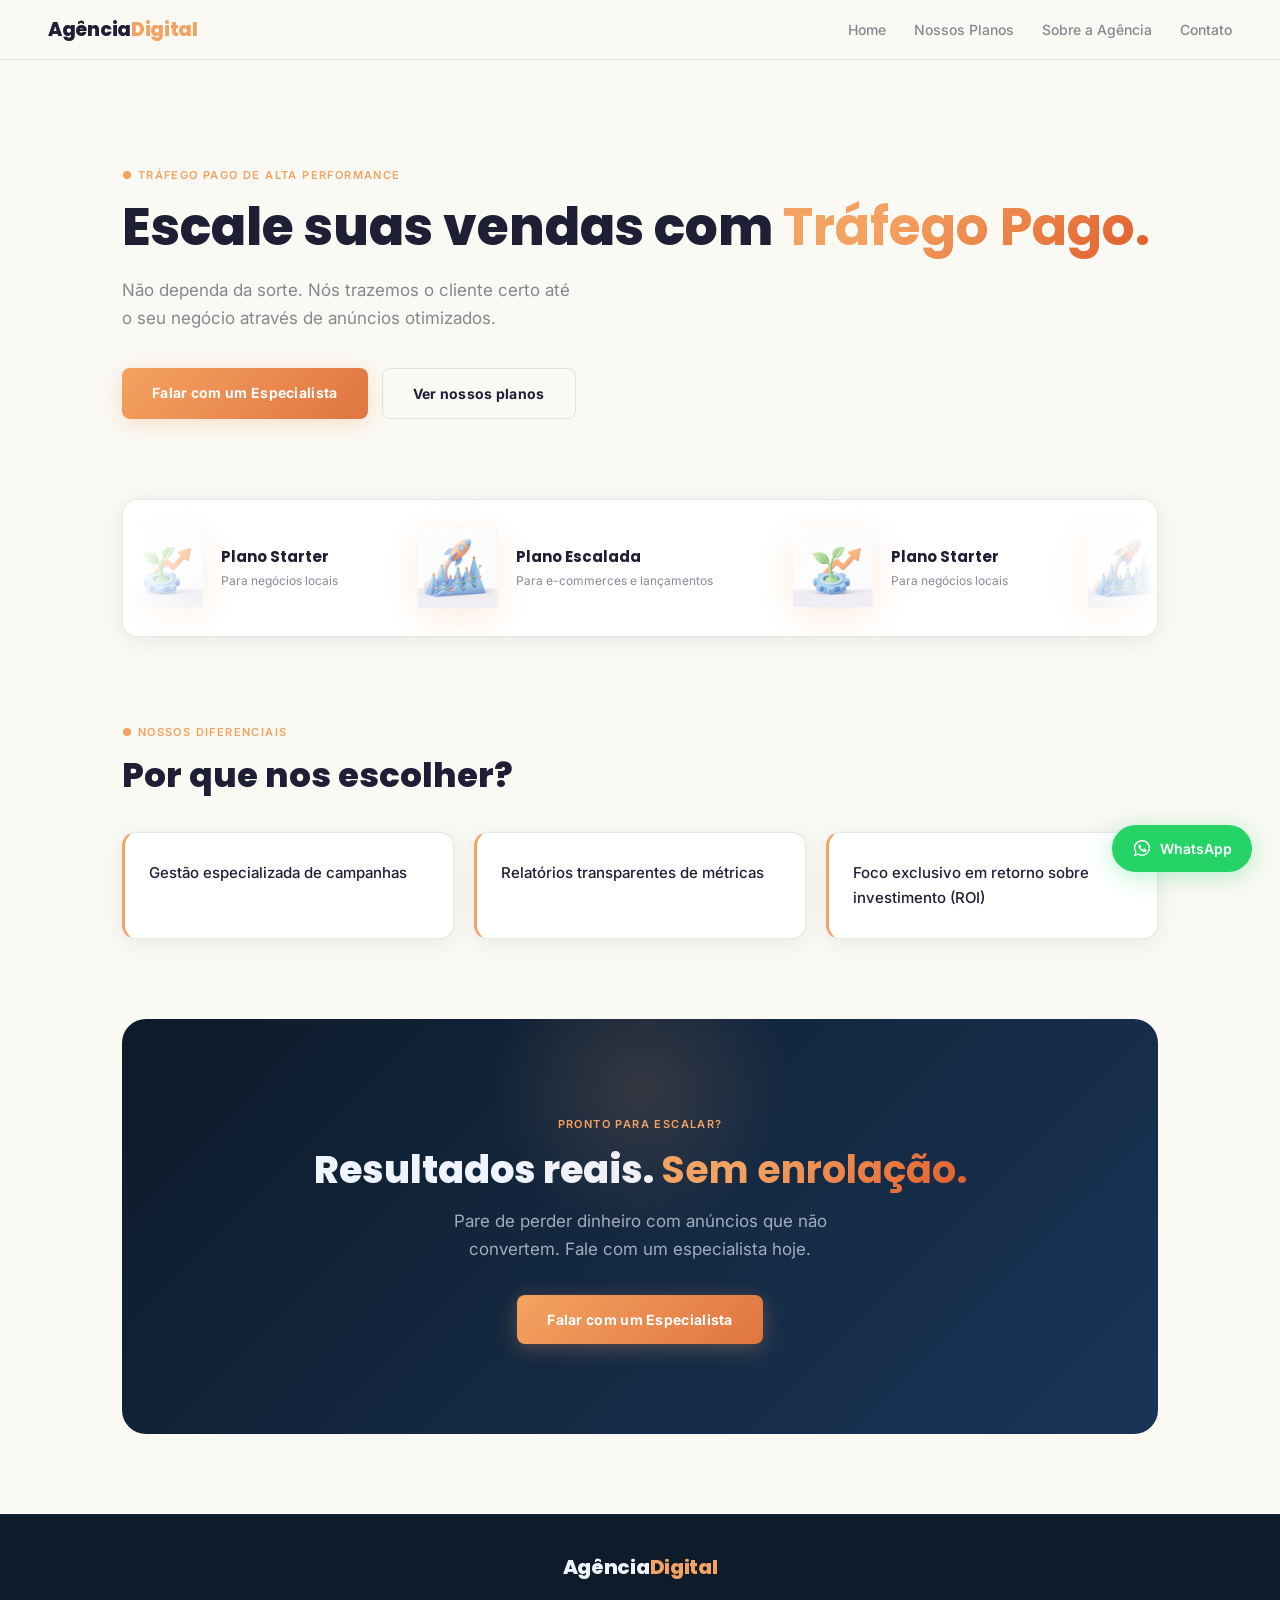
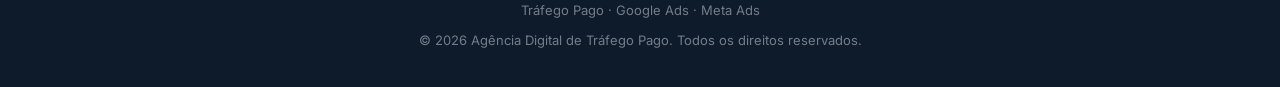
<file: index.html>
<!DOCTYPE html>
<html lang="pt-BR">
<head>
    <meta charset="UTF-8">
    <meta name="viewport" content="width=device-width, initial-scale=1.0">
    <title>Home - Agência de Tráfego Digital</title>
  <link rel="stylesheet" href="style.css">
</head>
<body>
  <div class="bg-elements">
    <span class="num am">8</span>
    <span class="num vm">4</span>
    <span class="num az">2</span>
    <span class="num am">9</span>
    <span class="num vm">6</span>
    <span class="num az">1</span>
    <span class="num am">3</span>
    <span class="num vm">7</span>
    <span class="num az">5</span>
    <span class="num am">0</span>
    <span class="num vm">8</span>
    <span class="num az">2</span>
    <span class="num am">9</span>
    <span class="num vm">4</span>
    <span class="num az">6</span>
    <span class="num am">1</span>
    <span class="num vm">3</span>
    <span class="num az">7</span>
    <span class="num am">5</span>
    <span class="num vm">0</span>
  </div>

  <header>
    <a href="index.html" class="logo">Agência<span>Digital</span></a>
    <nav>
      <ul>
        <li><a href="index.html">Home</a></li>
        <li><a href="produtos.html">Nossos Planos</a></li>
        <li><a href="sobre.html">Sobre a Agência</a></li>
        <li><a href="contato.html">Contato</a></li>
      </ul>
    </nav>
  </header>
 
    <main>
        <section id="banner-principal">
            <div class="hero-text">
                <small class="section-tag">● TRÁFEGO PAGO DE ALTA PERFORMANCE</small>
                 <h2>Escale suas vendas com <strong class="gradient-text">Tráfego Pago.</strong></h2>
                    <p>Não dependa da sorte. Nós trazemos o cliente certo até o seu negócio através de anúncios otimizados.</p>
                    <div class="buttons">
                        <a href="contato.html" class="btn">Falar com um Especialista</a>
                        <a href="produtos.html" class="btn outline">Ver nossos planos</a>
                    </div>
            </div>
        
        </section>
    
        <section id="vitrine">
            <div class="carousel-wrapper">
                <div class="carousel-track">
                    <div class="carousel-set">
                        <div class="carousel-item">
                            <img src="img/Plano_Starter.png" alt="Plano Starter">
                                <div>
                                    <p>Plano Starter</p>
                                    <span>Para negócios locais</span>
                                </div>
                                </div>
                                    <div class="carousel-item">
                                        <img src="img/Ícone_Escalada.png" alt="Plano Escalada">
                                        <div>
                                            <p>Plano Escalada</p>
                                            <span>Para e-commerces e lançamentos</span>
                                        </div>
                                </div>
                        </div>
                        <div class="carousel-set">
                                <div class="carousel-item">
                                    <img src="img/Plano_Starter.png" alt="Plano Starter">
                                    <div>
                                        <p>Plano Starter</p>
                                        <span>Para negócios locais</span>
                                    </div>
                                </div>
                            <div class="carousel-item">
                                <img src="img/Ícone_Escalada.png" alt="Plano Escalada">
                                <div>
                                    <p>Plano Escalada</p>
                                    <span>Para e-commerces e lançamentos</span>
                                </div>
                            </div>
                        </div>
                </div>
            </div>
        </section>
    
        <section id="nossos-diferenciais">
        <small class="section-tag">● NOSSOS DIFERENCIAIS</small>
        <h2>Por que nos escolher?</h2>
        <ul>
            <li>Gestão especializada de campanhas</li>
            <li>Relatórios transparentes de métricas</li>
            <li>Foco exclusivo em retorno sobre investimento (ROI)</li>
        </ul>
        </section>
    
        <section id="chamada-para-acao">
        <small class="section-tag">PRONTO PARA ESCALAR?</small>
        <h2>Resultados reais. <strong class="gradient-text">Sem enrolação.</strong></h2>
        <p>Pare de perder dinheiro com anúncios que não convertem. Fale com um especialista hoje.</p>
        <a href="contato.html" class="btn">Falar com um Especialista</a>
        </section>
    
    </main>
 
  <a href="https://wa.me/5585900000000" target="_blank" class="whatsapp" aria-label="WhatsApp">
    <svg viewBox="0 0 32 32">
      <path d="M16 3C8.8 3 3 8.7 3 15.7c0 2.5.7 4.8 2.1 6.9L3 29l6.6-2.1A13 13 0 0 0 16 28.7c7.2 0 13-5.7 13-13S23.2 3 16 3zm0 23.5c-2 0-4-.5-5.7-1.6l-.4-.2-3.9 1.3 1.3-3.9-.3-.4a10.7 10.7 0 0 1-1.7-5.7C5.3 10.2 10.1 5.5 16 5.5s10.7 4.7 10.7 10.5S21.9 26.5 16 26.5zm6-8.5c-.3-.2-2-1-2.3-1.1-.3-.1-.5-.2-.7.2-.2.3-.9 1.1-1 1.3-.2.2-.4.2-.7.1-2-.8-3.3-2.3-3.7-2.8-.2-.3 0-.5.2-.7.2-.2.3-.4.5-.6.2-.2.2-.3.3-.5.1-.2.1-.4 0-.6l-1-2.4c-.3-.7-.5-.6-.7-.6h-.6c-.2 0-.6.1-.9.4-.3.3-1.1 1.1-1.1 2.7s1.2 3.2 1.4 3.4c.2.2 2.3 3.5 5.6 4.9.8.3 1.4.5 1.9.7.8.2 1.5.2 2.1.1.6-.1 2-.8 2.2-1.6.3-.8.3-1.4.2-1.6-.1-.1-.3-.2-.6-.3z"/>
    </svg>
    <span>WhatsApp</span>
  </a>
 
  <footer>
    <a href="index.html" class="logo">Agência<span>Digital</span></a>
    <p>Tráfego Pago · Google Ads · Meta Ads</p>
    <p>&copy; 2026 Agência Digital de Tráfego Pago. Todos os direitos reservados.</p>
  </footer>
 </body>
</html>
</file>
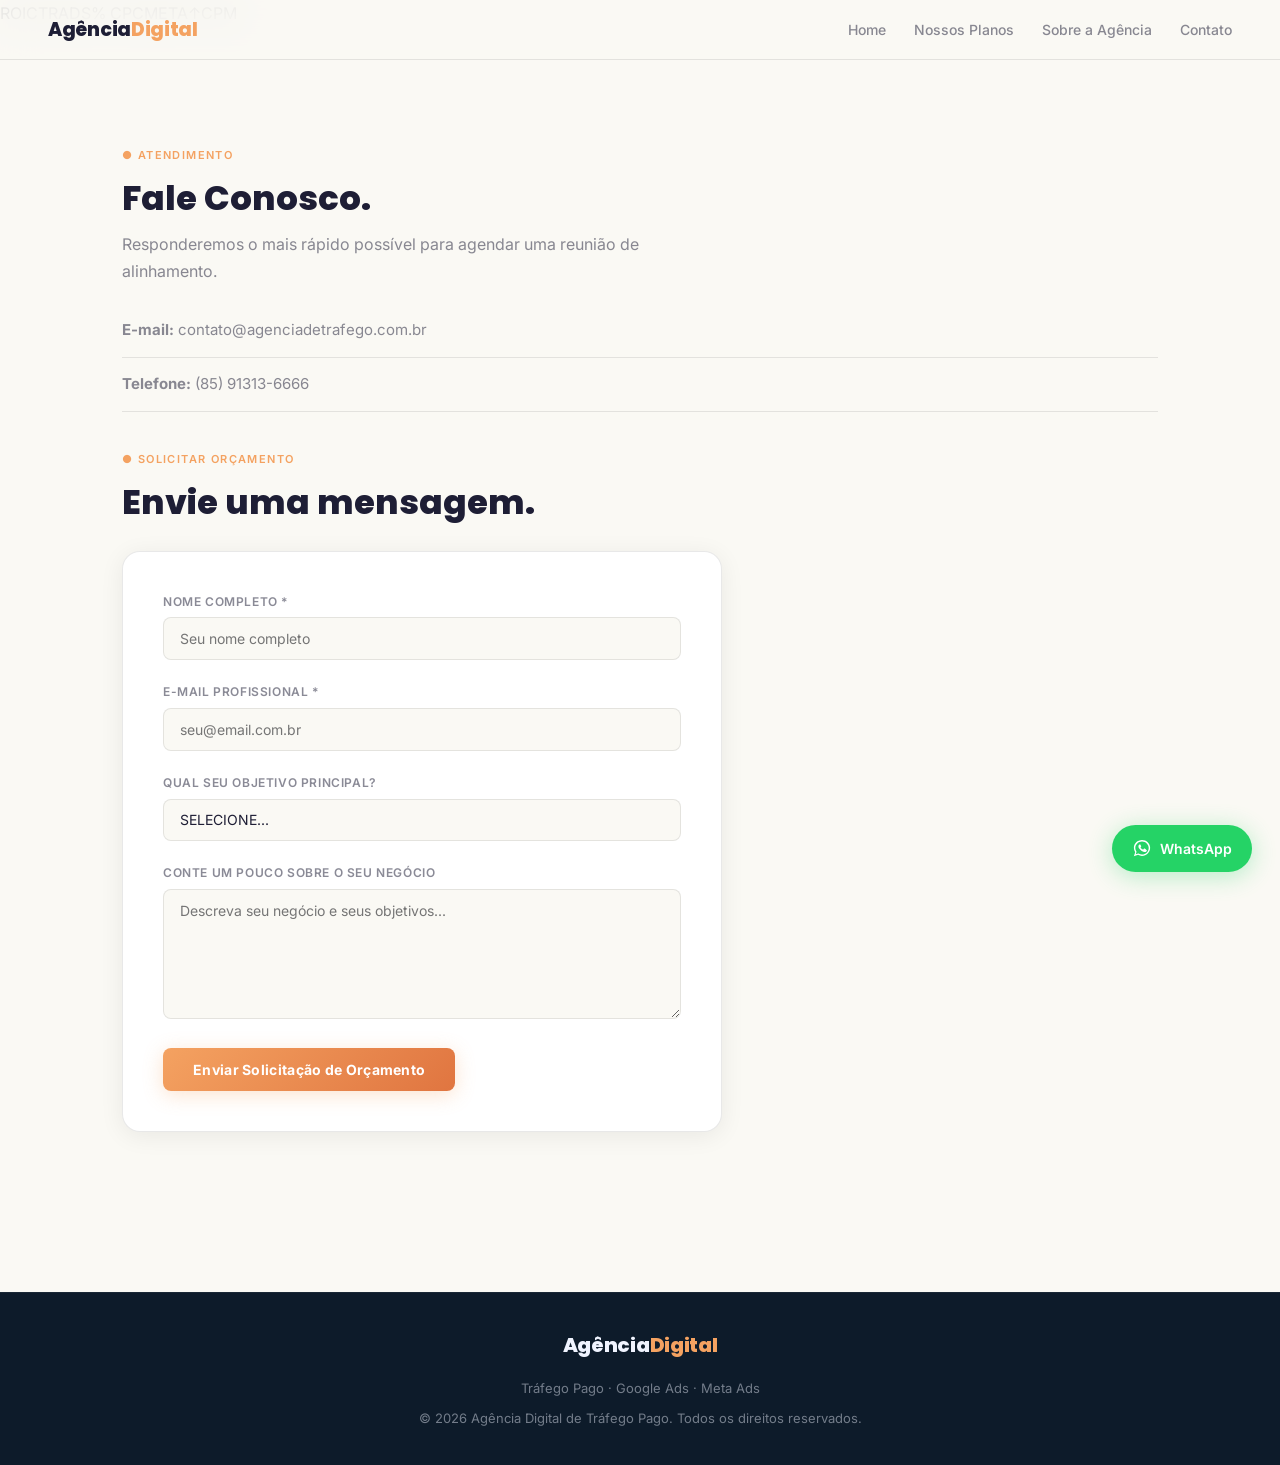
<file: contato.html>
<!DOCTYPE html>
<html lang="pt-BR">
<head>
  <meta charset="UTF-8">
  <meta name="viewport" content="width=device-width, initial-scale=1.0">
  <title>Contato - Agência de Tráfego Digital</title>
  <link rel="stylesheet" href="style.css">
</head>
<body>

  <div class="bg-elements">
    <span>ROI</span><span>CTR</span><span>ADS</span><span>%</span>
    <span>CPC</span><span>META</span><span>↑</span><span>CPM</span>
    <i></i><i></i><i></i>
  </div>

  <header>
    <a href="index.html" class="logo">Agência<span>Digital</span></a>
    <nav>
      <ul>
        <li><a href="index.html">Home</a></li>
        <li><a href="produtos.html">Nossos Planos</a></li>
        <li><a href="sobre.html">Sobre a Agência</a></li>
        <li><a href="contato.html">Contato</a></li>
      </ul>
    </nav>
  </header>

  <main>

    <section id="infos-contato">
      <small class="section-tag">● ATENDIMENTO</small>
      <h2>Fale Conosco.</h2>
      <p>Responderemos o mais rápido possível para agendar uma reunião de alinhamento.</p>
      <ul>
        <li><strong>E-mail:</strong> contato@agenciadetrafego.com.br</li>
        <li><strong>Telefone:</strong> (85) 91313-6666</li>
      </ul>
    </section>

    <section id="formulario-contato">
      <small class="section-tag">● SOLICITAR ORÇAMENTO</small>
      <h2>Envie uma mensagem.</h2>

      <form action="" method="post">

        <label for="ipt-nome">Nome Completo *</label>
        <input type="text" id="ipt-nome" name="nome" placeholder="Seu nome completo" required>

        <label for="ipt-email">E-mail Profissional *</label>
        <input type="email" id="ipt-email" name="email" placeholder="seu@email.com.br" required>

        <label for="ipt-assunto">Qual seu objetivo principal?</label>
        <select name="assunto" id="ipt-assunto" required>
          <option value="" disabled selected>SELECIONE...</option>
          <option value="vendas">Aumentar Vendas / E-commerce</option>
          <option value="leads">Captação de Contatos (Leads)</option>
          <option value="redes">Crescimento de Redes Sociais</option>
        </select>

        <label for="ipt-msg">Conte um pouco sobre o seu negócio</label>
        <textarea name="mensagem" id="ipt-msg" placeholder="Descreva seu negócio e seus objetivos..." required></textarea>

        <button type="submit">Enviar Solicitação de Orçamento</button>

      </form>
    </section>

  </main>

  <a href="https://wa.me/5585900000000" target="_blank" class="whatsapp" aria-label="WhatsApp">
    <svg viewBox="0 0 32 32">
      <path d="M16 3C8.8 3 3 8.7 3 15.7c0 2.5.7 4.8 2.1 6.9L3 29l6.6-2.1A13 13 0 0 0 16 28.7c7.2 0 13-5.7 13-13S23.2 3 16 3zm0 23.5c-2 0-4-.5-5.7-1.6l-.4-.2-3.9 1.3 1.3-3.9-.3-.4a10.7 10.7 0 0 1-1.7-5.7C5.3 10.2 10.1 5.5 16 5.5s10.7 4.7 10.7 10.5S21.9 26.5 16 26.5zm6-8.5c-.3-.2-2-1-2.3-1.1-.3-.1-.5-.2-.7.2-.2.3-.9 1.1-1 1.3-.2.2-.4.2-.7.1-2-.8-3.3-2.3-3.7-2.8-.2-.3 0-.5.2-.7.2-.2.3-.4.5-.6.2-.2.2-.3.3-.5.1-.2.1-.4 0-.6l-1-2.4c-.3-.7-.5-.6-.7-.6h-.6c-.2 0-.6.1-.9.4-.3.3-1.1 1.1-1.1 2.7s1.2 3.2 1.4 3.4c.2.2 2.3 3.5 5.6 4.9.8.3 1.4.5 1.9.7.8.2 1.5.2 2.1.1.6-.1 2-.8 2.2-1.6.3-.8.3-1.4.2-1.6-.1-.1-.3-.2-.6-.3z"/>
    </svg>
    <span>WhatsApp</span>
  </a>

  <footer>
    <a href="index.html" class="logo">Agência<span>Digital</span></a>
    <p>Tráfego Pago · Google Ads · Meta Ads</p>
    <p>&copy; 2026 Agência Digital de Tráfego Pago. Todos os direitos reservados.</p>
  </footer>

</body>
</html>
</file>
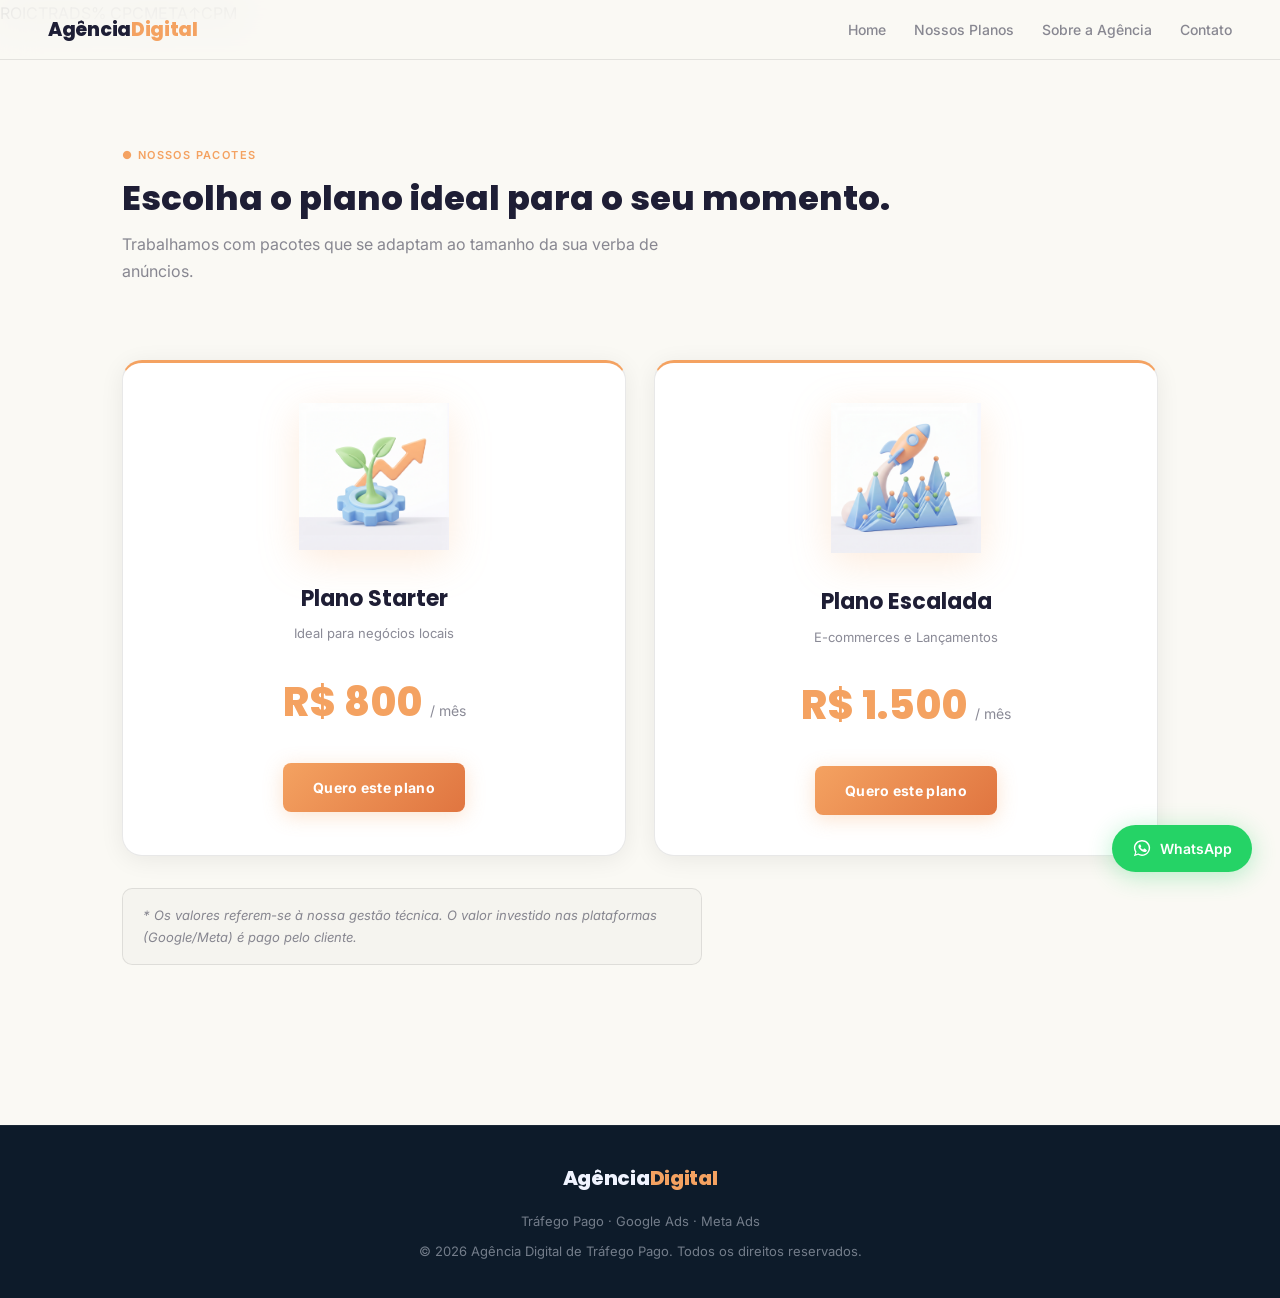
<file: produtos.html>
<!DOCTYPE html>
<html lang="pt-BR">
<head>
  <meta charset="UTF-8">
  <meta name="viewport" content="width=device-width, initial-scale=1.0">
  <title>Planos - Agência de Tráfego Digital</title>
  <link rel="stylesheet" href="style.css">
</head>
<body>

  <div class="bg-elements">
    <span>ROI</span><span>CTR</span><span>ADS</span><span>%</span>
    <span>CPC</span><span>META</span><span>↑</span><span>CPM</span>
    <i></i><i></i><i></i>
  </div>

  <header>
    <a href="index.html" class="logo">Agência<span>Digital</span></a>
    <nav>
      <ul>
        <li><a href="index.html">Home</a></li>
        <li><a href="produtos.html">Nossos Planos</a></li>
        <li><a href="sobre.html">Sobre a Agência</a></li>
        <li><a href="contato.html">Contato</a></li>
      </ul>
    </nav>
  </header>

  <main>

    <section id="intro-produtos">
      <small class="section-tag">● NOSSOS PACOTES</small>
      <h2>Escolha o plano ideal para o seu momento.</h2>
      <p>Trabalhamos com pacotes que se adaptam ao tamanho da sua verba de anúncios.</p>
    </section>

    <section id="tabela-planos">
      <div class="planos-grid">

        <div class="plano-card">
          <img src="img/Plano_Starter.png" alt="Ícone Plano Starter">
          <h3>Plano Starter</h3>
          <p class="subtitulo">Ideal para negócios locais</p>
          <p class="preco">R$ 800 <small>/ mês</small></p>
          <a href="contato.html" class="btn">Quero este plano</a>
        </div>

        <div class="plano-card">
          <img src="img/Ícone_Escalada.png" alt="Ícone Plano Escalada">
          <h3>Plano Escalada</h3>
          <p class="subtitulo">E-commerces e Lançamentos</p>
          <p class="preco">R$ 1.500 <small>/ mês</small></p>
          <a href="contato.html" class="btn">Quero este plano</a>
        </div>

      </div>

      <p class="nota-rodape">
        <em>* Os valores referem-se à nossa gestão técnica. O valor investido nas plataformas (Google/Meta) é pago pelo cliente.</em>
      </p>
    </section>

  </main>

  <a href="https://wa.me/5585900000000" target="_blank" class="whatsapp" aria-label="WhatsApp">
    <svg viewBox="0 0 32 32">
      <path d="M16 3C8.8 3 3 8.7 3 15.7c0 2.5.7 4.8 2.1 6.9L3 29l6.6-2.1A13 13 0 0 0 16 28.7c7.2 0 13-5.7 13-13S23.2 3 16 3zm0 23.5c-2 0-4-.5-5.7-1.6l-.4-.2-3.9 1.3 1.3-3.9-.3-.4a10.7 10.7 0 0 1-1.7-5.7C5.3 10.2 10.1 5.5 16 5.5s10.7 4.7 10.7 10.5S21.9 26.5 16 26.5zm6-8.5c-.3-.2-2-1-2.3-1.1-.3-.1-.5-.2-.7.2-.2.3-.9 1.1-1 1.3-.2.2-.4.2-.7.1-2-.8-3.3-2.3-3.7-2.8-.2-.3 0-.5.2-.7.2-.2.3-.4.5-.6.2-.2.2-.3.3-.5.1-.2.1-.4 0-.6l-1-2.4c-.3-.7-.5-.6-.7-.6h-.6c-.2 0-.6.1-.9.4-.3.3-1.1 1.1-1.1 2.7s1.2 3.2 1.4 3.4c.2.2 2.3 3.5 5.6 4.9.8.3 1.4.5 1.9.7.8.2 1.5.2 2.1.1.6-.1 2-.8 2.2-1.6.3-.8.3-1.4.2-1.6-.1-.1-.3-.2-.6-.3z"/>
    </svg>
    <span>WhatsApp</span>
  </a>

  <footer>
    <a href="index.html" class="logo">Agência<span>Digital</span></a>
    <p>Tráfego Pago · Google Ads · Meta Ads</p>
    <p>&copy; 2026 Agência Digital de Tráfego Pago. Todos os direitos reservados.</p>
  </footer>

</body>
</html>
</file>
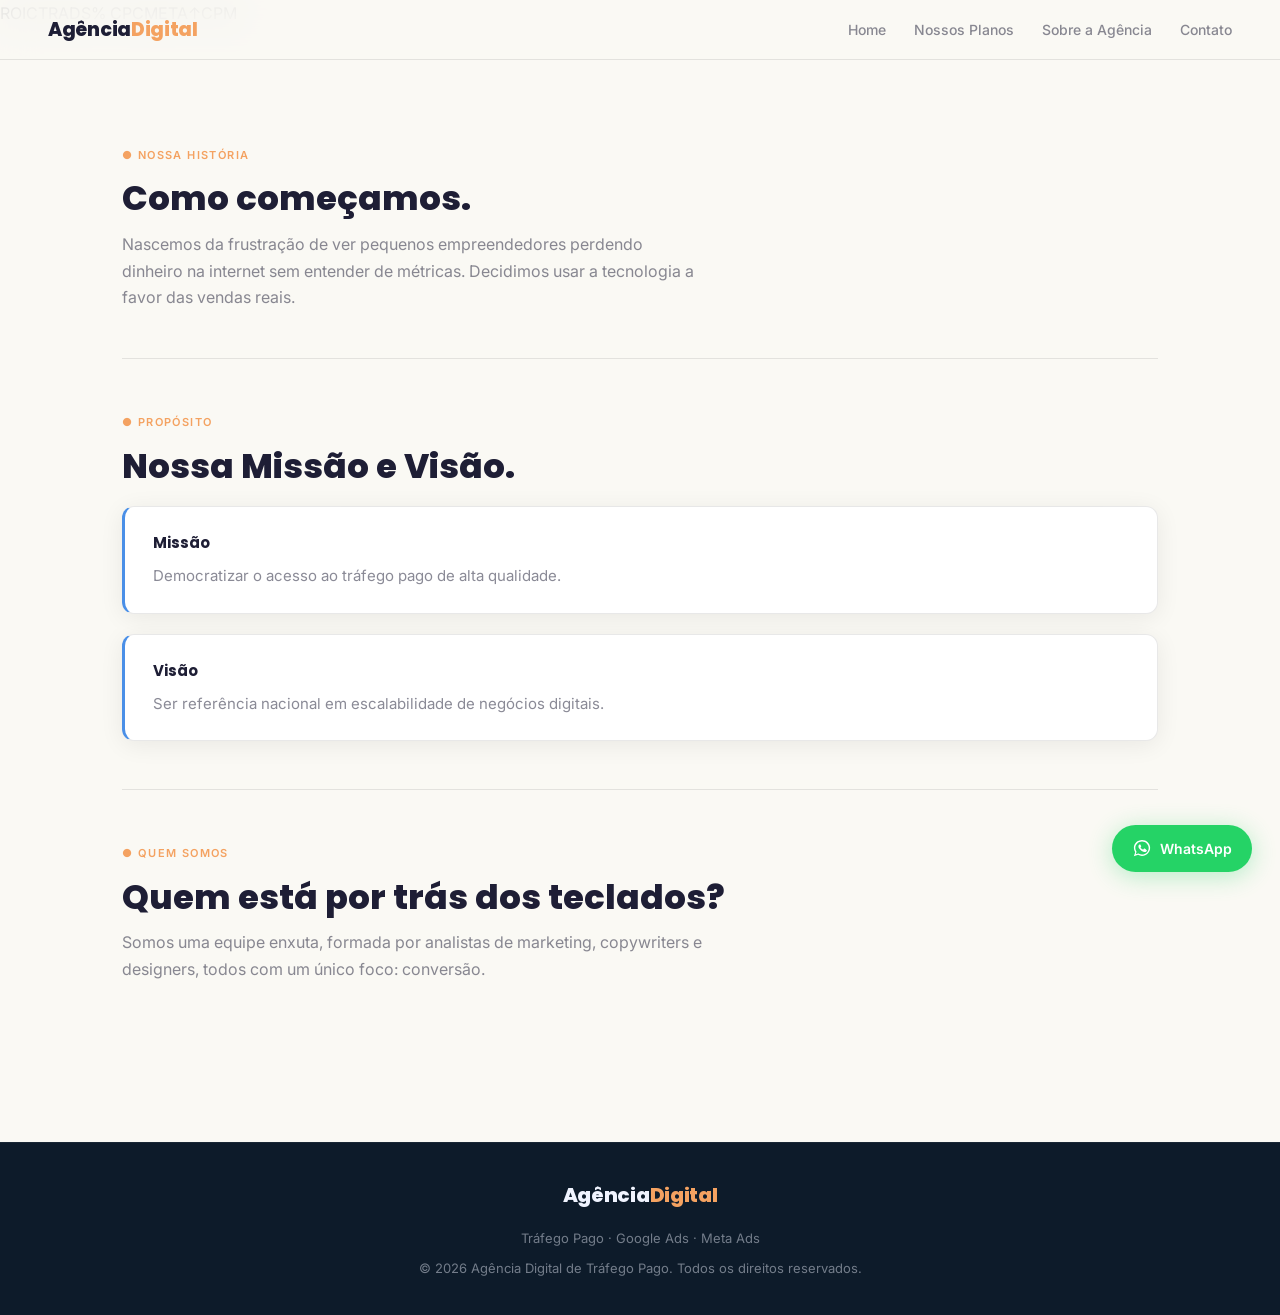
<file: sobre.html>
<!DOCTYPE html>
<html lang="pt-BR">
<head>
  <meta charset="UTF-8">
  <meta name="viewport" content="width=device-width, initial-scale=1.0">
  <title>Sobre Nós - Agência de Tráfego Digital</title>
  <link rel="stylesheet" href="style.css">
</head>

<body>

  <div class="bg-elements">
    <span>ROI</span><span>CTR</span><span>ADS</span><span>%</span>
    <span>CPC</span><span>META</span><span>↑</span><span>CPM</span>
    <i></i><i></i><i></i>
  </div>

  <header>
    <a href="index.html" class="logo">Agência<span>Digital</span></a>
    <nav>
      <ul>
        <li><a href="index.html">Home</a></li>
        <li><a href="produtos.html">Nossos Planos</a></li>
        <li><a href="sobre.html">Sobre a Agência</a></li>
        <li><a href="contato.html">Contato</a></li>
      </ul>
    </nav>
  </header>

  <main>

    <section id="nossa-origem">
      <small class="section-tag">● NOSSA HISTÓRIA</small>
      <h2>Como começamos.</h2>
      <p>Nascemos da frustração de ver pequenos empreendedores perdendo dinheiro na internet sem entender de métricas. Decidimos usar a tecnologia a favor das vendas reais.</p>
    </section>

    <section id="missao-visao">
      <small class="section-tag">● PROPÓSITO</small>
      <h2>Nossa Missão e Visão.</h2>
      <article>
        <h3>Missão</h3>
        <p>Democratizar o acesso ao tráfego pago de alta qualidade.</p>
      </article>
      <article>
        <h3>Visão</h3>
        <p>Ser referência nacional em escalabilidade de negócios digitais.</p>
      </article>
    </section>

    <section id="equipe">
      <small class="section-tag">● QUEM SOMOS</small>
      <h2>Quem está por trás dos teclados?</h2>
      <p>Somos uma equipe enxuta, formada por analistas de marketing, copywriters e designers, todos com um único foco: conversão.</p>
    </section>

  </main>

  <a href="https://wa.me/5585900000000" target="_blank" class="whatsapp" aria-label="WhatsApp">
    <svg viewBox="0 0 32 32">
      <path d="M16 3C8.8 3 3 8.7 3 15.7c0 2.5.7 4.8 2.1 6.9L3 29l6.6-2.1A13 13 0 0 0 16 28.7c7.2 0 13-5.7 13-13S23.2 3 16 3zm0 23.5c-2 0-4-.5-5.7-1.6l-.4-.2-3.9 1.3 1.3-3.9-.3-.4a10.7 10.7 0 0 1-1.7-5.7C5.3 10.2 10.1 5.5 16 5.5s10.7 4.7 10.7 10.5S21.9 26.5 16 26.5zm6-8.5c-.3-.2-2-1-2.3-1.1-.3-.1-.5-.2-.7.2-.2.3-.9 1.1-1 1.3-.2.2-.4.2-.7.1-2-.8-3.3-2.3-3.7-2.8-.2-.3 0-.5.2-.7.2-.2.3-.4.5-.6.2-.2.2-.3.3-.5.1-.2.1-.4 0-.6l-1-2.4c-.3-.7-.5-.6-.7-.6h-.6c-.2 0-.6.1-.9.4-.3.3-1.1 1.1-1.1 2.7s1.2 3.2 1.4 3.4c.2.2 2.3 3.5 5.6 4.9.8.3 1.4.5 1.9.7.8.2 1.5.2 2.1.1.6-.1 2-.8 2.2-1.6.3-.8.3-1.4.2-1.6-.1-.1-.3-.2-.6-.3z"/>
    </svg>
    <span>WhatsApp</span>
  </a>

  <footer>
    <a href="index.html" class="logo">Agência<span>Digital</span></a>
    <p>Tráfego Pago · Google Ads · Meta Ads</p>
    <p>&copy; 2026 Agência Digital de Tráfego Pago. Todos os direitos reservados.</p>
  </footer>

</body>
</html>
</file>
<file: style.css>
@import url('https://fonts.googleapis.com/css2?family=Inter:wght@400;500;600&family=Poppins:wght@600;700;800&display=swap');

/* ===== VARIÁVEIS ===== */
:root {
  --bg:         #faf9f4;
  --surface:    #ffffff;
  --orange:     #f4a261;
  --orange-dk:  #e07540;
  --blue:       #4a8fe7;
  --red:        #e85d4a;
  --text:       #1e1e35;
  --muted:      rgba(30,30,53,0.52);
  --border:     rgba(0,0,0,0.09);
  --card:       #ffffff;
  --shadow:     0 4px 24px rgba(0,0,0,0.07);
}

*, *::before, *::after { margin:0; padding:0; box-sizing:border-box; }
html { scroll-behavior: smooth; }

body {
  background-color: var(--bg);
  color: var(--text);
  font-family: 'Inter', sans-serif;
  line-height: 1.65;
  overflow-x: hidden;
}

/* ======================NUMEROS CAINDO > BACKGROUND========================= */

.bg-elements {
  position: fixed;
  inset: 0;
  pointer-events: none;
  z-index: 0;
  overflow: hidden;
}

.bg-elements .num {
  position: absolute;
  font-family: 'Poppins', sans-serif;
  font-weight: 800;
  opacity: 0;
  user-select: none;
  pointer-events: none;
  animation: fall linear infinite;
}

/* ======================NUMEROS CAINDO > CORES========================= */
.num.am { color: var(--orange); }
.num.vm { color: var(--red);    }
.num.az { color: var(--blue);   }

/* ======================NUMEROS CAINDO > POSIÇÃO E TEMPO========================= */
.bg-elements .num:nth-child(1)  { left:3%;  font-size:32px; animation-duration:6s;    animation-delay:0s;    }
.bg-elements .num:nth-child(2)  { left:8%;  font-size:22px; animation-duration:8s;    animation-delay:-2s;   }
.bg-elements .num:nth-child(3)  { left:13%; font-size:28px; animation-duration:5.5s;  animation-delay:-4s;   }
.bg-elements .num:nth-child(4)  { left:18%; font-size:20px; animation-duration:7s;    animation-delay:-1s;   }
.bg-elements .num:nth-child(5)  { left:23%; font-size:34px; animation-duration:6.5s;  animation-delay:-5s;   }
.bg-elements .num:nth-child(6)  { left:29%; font-size:24px; animation-duration:8.5s;  animation-delay:-3s;   }
.bg-elements .num:nth-child(7)  { left:34%; font-size:18px; animation-duration:5s;    animation-delay:-7s;   }
.bg-elements .num:nth-child(8)  { left:40%; font-size:30px; animation-duration:7.5s;  animation-delay:-2s;   }
.bg-elements .num:nth-child(9)  { left:46%; font-size:22px; animation-duration:6s;    animation-delay:-6s;   }
.bg-elements .num:nth-child(10) { left:52%; font-size:28px; animation-duration:8s;    animation-delay:-4s;   }
.bg-elements .num:nth-child(11) { left:57%; font-size:20px; animation-duration:5.5s;  animation-delay:-1s;   }
.bg-elements .num:nth-child(12) { left:62%; font-size:36px; animation-duration:7s;    animation-delay:-8s;   }
.bg-elements .num:nth-child(13) { left:67%; font-size:24px; animation-duration:6.5s;  animation-delay:-3s;   }
.bg-elements .num:nth-child(14) { left:73%; font-size:20px; animation-duration:9s;    animation-delay:-5s;   }
.bg-elements .num:nth-child(15) { left:78%; font-size:30px; animation-duration:5.5s;  animation-delay:-2s;   }
.bg-elements .num:nth-child(16) { left:83%; font-size:18px; animation-duration:7s;    animation-delay:-9s;   }
.bg-elements .num:nth-child(17) { left:88%; font-size:26px; animation-duration:6s;    animation-delay:-4s;   }
.bg-elements .num:nth-child(18) { left:93%; font-size:22px; animation-duration:8s;    animation-delay:-1s;   }
.bg-elements .num:nth-child(19) { left:97%; font-size:32px; animation-duration:5s;    animation-delay:-6s;   }
.bg-elements .num:nth-child(20) { left:44%; font-size:16px; animation-duration:9.5s;  animation-delay:-11s;  }

/* ================HEADER================ */

header {
  position: sticky;
  top: 0;
  z-index: 1000;
  background: rgba(250,249,244,0.88);
  backdrop-filter: blur(18px);
  -webkit-backdrop-filter: blur(18px);
  border-bottom: 1px solid var(--border);
  padding: 14px 48px;
  display: flex;
  justify-content: space-between;
  align-items: center;
}

.logo {
  font-family: 'Poppins', sans-serif;
  font-size: 19px; font-weight: 800;
  color: var(--text);
  text-decoration: none;
  letter-spacing: -0.3px;
}

.logo span { color: var(--orange); }

nav ul { list-style:none; display:flex; gap:28px; }

nav ul li a {
  color: var(--muted);
  text-decoration: none;
  font-size: 14px; font-weight: 500;
  position: relative; padding-bottom: 4px;
  transition: color 0.25s;
}

nav ul li a::after {
  content: '';
  position: absolute;
  bottom:0; left:0;
  width:0; height:2px;
  background: var(--orange);
  border-radius: 2px;
  transition: width 0.3s;
}

nav ul li a:hover { color: var(--text); }
nav ul li a:hover::after { width: 100%; }

/* ==================LAYOUT====================== */

main {
  position: relative;
  z-index: 1;
  max-width: 1100px;
  margin: 0 auto;
  padding: 0 32px;
}

.section-tag {
  display: inline-block;
  font-size: 11px; font-weight: 600;
  letter-spacing: 1.4px;
  text-transform: uppercase;
  color: var(--orange);
  margin-bottom: 14px;
}

.gradient-text {
  background: linear-gradient(135deg, var(--orange) 30%, #e05c2a 100%);
  -webkit-background-clip: text;
  -webkit-text-fill-color: transparent;
  background-clip: text;
}

section > h2 {
  font-family: 'Poppins', sans-serif;
  font-size: 34px; font-weight: 800;
  color: var(--text);
  line-height: 1.2; margin-bottom: 12px;
}

section > p {
  color: var(--muted);
  font-size: 16px; max-width: 580px;
}

/* ========================BOTOES==================== */

.btn, button {
  display: inline-block;
  background: linear-gradient(135deg, var(--orange), var(--orange-dk));
  color: #ffffff;
  font-family: 'Inter', sans-serif;
  font-size: 14px; font-weight: 700;
  padding: 13px 30px;
  border-radius: 8px;
  text-decoration: none;
  border: none; cursor: pointer;
  letter-spacing: 0.3px;
  box-shadow: 0 4px 20px rgba(244,162,97,0.30);
  transition: transform 0.2s, box-shadow 0.2s, opacity 0.2s;
}

.btn:hover, button:hover {
  transform: translateY(-2px);
  box-shadow: 0 8px 28px rgba(244,162,97,0.42);
  opacity: 0.93;
}

.btn.outline {
  background: transparent;
  color: var(--text);
  border: 1.5px solid var(--border);
  box-shadow: none;
}

.btn.outline:hover {
  border-color: var(--orange);
  color: var(--orange);
  box-shadow: none; opacity: 1;
}

/* ====================MOCKUP BOX====================== */

.mockup-box {
  background: #0f1827;
  border: 1px solid rgba(255,255,255,0.07);
  border-radius: 16px;
  overflow: hidden;
}

.mockup-top {
  display: flex; align-items: center; gap:7px;
  padding: 12px 18px;
  background: rgba(255,255,255,0.03);
  border-bottom: 1px solid rgba(255,255,255,0.07);
}

.mockup-top b { width:11px; height:11px; border-radius:50%; display:block; }
.mockup-top b:nth-child(1) { background:#ff5f56; }
.mockup-top b:nth-child(2) { background:#ffbd2e; }
.mockup-top b:nth-child(3) { background:#27c93f; }
.mockup-top span { font-size:12px; color:rgba(240,244,255,0.45); margin-left:8px; }

/* ================HOME (HERO)==================== */

#banner-principal {
  display: flex; align-items: center; gap:60px;
  padding: 100px 0 80px;
}

.hero-text { flex: 1; }

.hero-text h2 {
  font-family: 'Poppins', sans-serif;
  font-size: 52px; font-weight: 800;
  line-height: 1.1; margin-bottom: 20px;
  color: var(--text);
}

.hero-text h2::after { display: none; }

.hero-text > p {
  font-size: 17px; color: var(--muted);
  max-width: 460px; margin-bottom: 36px;
}

.buttons { display:flex; gap:14px; flex-wrap:wrap; }

/* ================DASHBOARD==================== */
.dashboard { width: 350px; flex-shrink: 0; }

.dash-stats {
  display: flex; gap:14px;
  padding: 22px; flex-wrap: wrap;
}

.stat {
  flex: 1; min-width: 88px;
  background: rgba(255,255,255,0.06);
  border: 1px solid rgba(255,255,255,0.07);
  border-radius: 10px;
  padding: 16px 12px; text-align: center;
}

.stat span {
  display: block;
  font-size: 10px; color: rgba(240,244,255,0.45);
  text-transform: uppercase; letter-spacing: 0.5px;
  margin-bottom: 6px;
}

.stat strong {
  display: block;
  font-family: 'Poppins', sans-serif;
  font-size: 26px; font-weight: 800;
  color: var(--orange);
}

.dash-status {
  padding: 12px 22px;
  font-size: 12px; color: #27c93f;
  border-top: 1px solid rgba(255,255,255,0.07);
}

/* =============CAROUSEL=============== */

#vitrine { margin-bottom: 80px; }

.carousel-wrapper {
  position: relative; overflow: hidden;
  padding: 28px 0;
  background: var(--card);
  border: 1px solid var(--border);
  border-radius: 16px;
  box-shadow: var(--shadow);
}

.carousel-wrapper::before,
.carousel-wrapper::after {
  content: '';
  position: absolute; top:0;
  width:100px; height:100%;
  z-index:2; pointer-events:none;
}

.carousel-wrapper::before {
  left:0;
  background: linear-gradient(to right, var(--card), transparent);
}

.carousel-wrapper::after {
  right:0;
  background: linear-gradient(to left, var(--card), transparent);
}

.carousel-track {
  display: flex; width: max-content;
  animation: marquee 12s linear infinite;
}

.carousel-set {
  display: flex; align-items: center;
  gap: 80px; padding-right: 80px;
}

.carousel-item { display:flex; align-items:center; gap:18px; }

.carousel-item img {
  width: 80px;
  animation: float 3.5s ease-in-out infinite;
  filter: drop-shadow(0 8px 16px rgba(244,162,97,0.20));
}

.carousel-item:last-child img { animation-delay: -1.8s; }

.carousel-item p {
  font-family: 'Poppins', sans-serif;
  font-size: 15px; font-weight: 700;
  color: var(--text);
  white-space: nowrap; margin-bottom: 2px;
}

.carousel-item span {
  display: block; font-size: 12px;
  color: var(--muted); white-space: nowrap;
}

/* =============DIFERENCIAIS=========== */

#nossos-diferenciais { padding: 0 0 80px; }

#nossos-diferenciais ul {
  list-style: none;
  display: flex; gap:20px; flex-wrap:wrap;
  margin-top: 36px;
}

#nossos-diferenciais ul li {
  flex: 1; min-width: 200px;
  background: var(--card);
  padding: 28px 24px;
  border-radius: 14px;
  border: 1px solid var(--border);
  border-left: 3px solid var(--orange);
  font-weight: 500; font-size: 15px;
  color: var(--text);
  box-shadow: var(--shadow);
  transition: transform 0.25s, box-shadow 0.25s;
}

#nossos-diferenciais ul li:hover {
  transform: translateY(-5px);
  box-shadow: 0 12px 32px rgba(0,0,0,0.10);
}

/* =====================CTA (EFEITO CONTRASTE)====================== */

#chamada-para-acao {
  text-align: center; padding: 90px 32px;
  background: linear-gradient(135deg, #0d1b2a 0%, #1a3558 100%);
  border-radius: 24px; margin-bottom: 0;
  position: relative; overflow: hidden;
}

#chamada-para-acao::before {
  content: '';
  position: absolute;
  top:-80px; left:50%;
  transform: translateX(-50%);
  width:300px; height:300px;
  background: radial-gradient(circle, rgba(244,162,97,0.15), transparent 70%);
  pointer-events: none;
}

#chamada-para-acao > h2 {
  font-size: 38px; color: #f0f4ff; margin-bottom: 14px;
}

#chamada-para-acao > h2::after { display: none; }

#chamada-para-acao > p {
  color: rgba(240,244,255,0.65);
  font-size: 17px; max-width: 460px;
  margin: 0 auto 32px;
}

/* =========PRODUTOS========== */

#intro-produtos { padding: 80px 0 40px; }
#tabela-planos  { padding-bottom: 80px; }

.planos-grid { display:flex; gap:28px; flex-wrap:wrap; margin-top:36px; }

.plano-card {
  flex:1; min-width:260px;
  background: var(--card);
  border: 1px solid var(--border);
  border-top: 3px solid var(--orange);
  border-radius: 20px;
  padding: 40px 32px;
  text-align: center;
  box-shadow: var(--shadow);
  transition: transform 0.3s, box-shadow 0.3s;
}

.plano-card:hover {
  transform: translateY(-10px);
  box-shadow: 0 20px 48px rgba(0,0,0,0.11);
}

.plano-card img {
  width:150px; margin-bottom:24px;
  animation: float 3.5s ease-in-out infinite;
  filter: drop-shadow(0 10px 20px rgba(244,162,97,0.22));
}

.plano-card:nth-child(2) img { animation-delay: -1.8s; }

.plano-card h3 {
  font-family: 'Poppins', sans-serif;
  font-size: 22px; font-weight: 700;
  color: var(--text); margin-bottom: 6px;
}

.plano-card .subtitulo { font-size:13px; color:var(--muted); margin-bottom:24px; }

.plano-card .preco {
  font-family: 'Poppins', sans-serif;
  font-size: 40px; font-weight: 800;
  color: var(--orange); margin-bottom: 28px;
}

.plano-card .preco small {
  font-size:14px; color:var(--muted);
  font-weight:400; font-family:'Inter',sans-serif;
}

.nota-rodape {
  margin-top:32px; padding:16px 20px;
  background: rgba(0,0,0,0.02);
  border: 1px solid var(--border);
  border-radius: 10px;
  font-size:13px; color:var(--muted); font-style:italic;
}

/* ===============SOBRE================== */

#nossa-origem { padding:80px 0 48px; border-bottom:1px solid var(--border); }
#missao-visao { padding:48px 0; border-bottom:1px solid var(--border); }

#missao-visao article {
  background: var(--card);
  border: 1px solid var(--border);
  border-left: 3px solid var(--blue);
  border-radius: 12px;
  padding: 24px 28px; margin-top: 20px;
  box-shadow: var(--shadow);
}

#missao-visao article h3 {
  font-family: 'Poppins', sans-serif;
  font-size: 15px; font-weight: 700;
  color: var(--text); margin-bottom: 8px;
}

#missao-visao article p { color: var(--muted); font-size:15px; }

#equipe { padding: 48px 0 80px; }

/* ==============CONTATO================ */

#infos-contato { padding: 80px 0 32px; }
#infos-contato ul { list-style:none; margin-top:20px; }

#infos-contato ul li {
  padding: 14px 0;
  border-bottom: 1px solid var(--border);
  font-size: 15px; color: var(--muted);
}

#formulario-contato { padding-bottom: 80px; }

form {
  background: var(--card);
  border: 1px solid var(--border);
  padding: 40px; border-radius: 18px;
  max-width: 600px; margin-top: 28px;
  box-shadow: var(--shadow);
}

label {
  display: block;
  font-size: 12px; font-weight: 600;
  color: var(--muted);
  text-transform: uppercase; letter-spacing: 0.6px;
  margin-bottom: 6px;
}

input[type="text"],
input[type="email"],
select,
textarea {
  width: 100%;
  padding: 12px 16px;
  background: var(--bg);
  border: 1.5px solid var(--border);
  border-radius: 8px;
  font-family: 'Inter', sans-serif;
  font-size: 14px; color: var(--text);
  outline: none; margin-bottom: 22px;
  transition: border-color 0.2s, box-shadow 0.2s;
  appearance: none; -webkit-appearance: none;
}

input:focus, select:focus, textarea:focus {
  border-color: var(--orange);
  box-shadow: 0 0 0 3px rgba(244,162,97,0.14);
}

textarea { resize:vertical; min-height:130px; }
form button { width:auto; }

/* ===================WAPP FLUTUANTE================ */

.whatsapp {
  position: fixed; bottom:28px; right:28px;
  z-index: 999;
  background: #25d366; color: white;
  display: flex; align-items: center; gap:8px;
  padding: 12px 20px; border-radius: 50px;
  text-decoration: none;
  font-size: 14px; font-weight: 600;
  box-shadow: 0 4px 24px rgba(37,211,102,0.32);
  transition: transform 0.2s, box-shadow 0.2s;
}

.whatsapp svg { width:20px; height:20px; fill:white; flex-shrink:0; }

.whatsapp:hover {
  transform: translateY(-3px);
  box-shadow: 0 8px 32px rgba(37,211,102,0.44);
}

/* ===========FOOTER============ */

footer {
  position: relative; z-index:1;
  background: #0d1b2a;
  border-top: 1px solid rgba(255,255,255,0.05);
  color: rgba(240,244,255,0.45);
  text-align: center;
  padding: 36px 24px;
  font-size: 13px; margin-top: 80px;
}

footer .logo {
  font-family: 'Poppins', sans-serif;
  font-size: 20px; font-weight: 800;
  color: #f0f4ff; text-decoration: none;
  margin-bottom: 8px; display: inline-block;
}

footer p { margin-top: 8px; }

/* ============ANIMAÇÕES============= */

@keyframes fall {
  0%   { transform: translateY(-80px);  opacity: 0;    }
  8%   { opacity: 0.38; }
  88%  { opacity: 0.38; }
  100% { transform: translateY(108vh); opacity: 0;    }
}

@keyframes float {
  0%, 100% { transform: translateY(0px);   }
  50%       { transform: translateY(-14px); }
}

@keyframes marquee {
  0%   { transform: translateX(0);    }
  100% { transform: translateX(-50%); }
}
</file>
